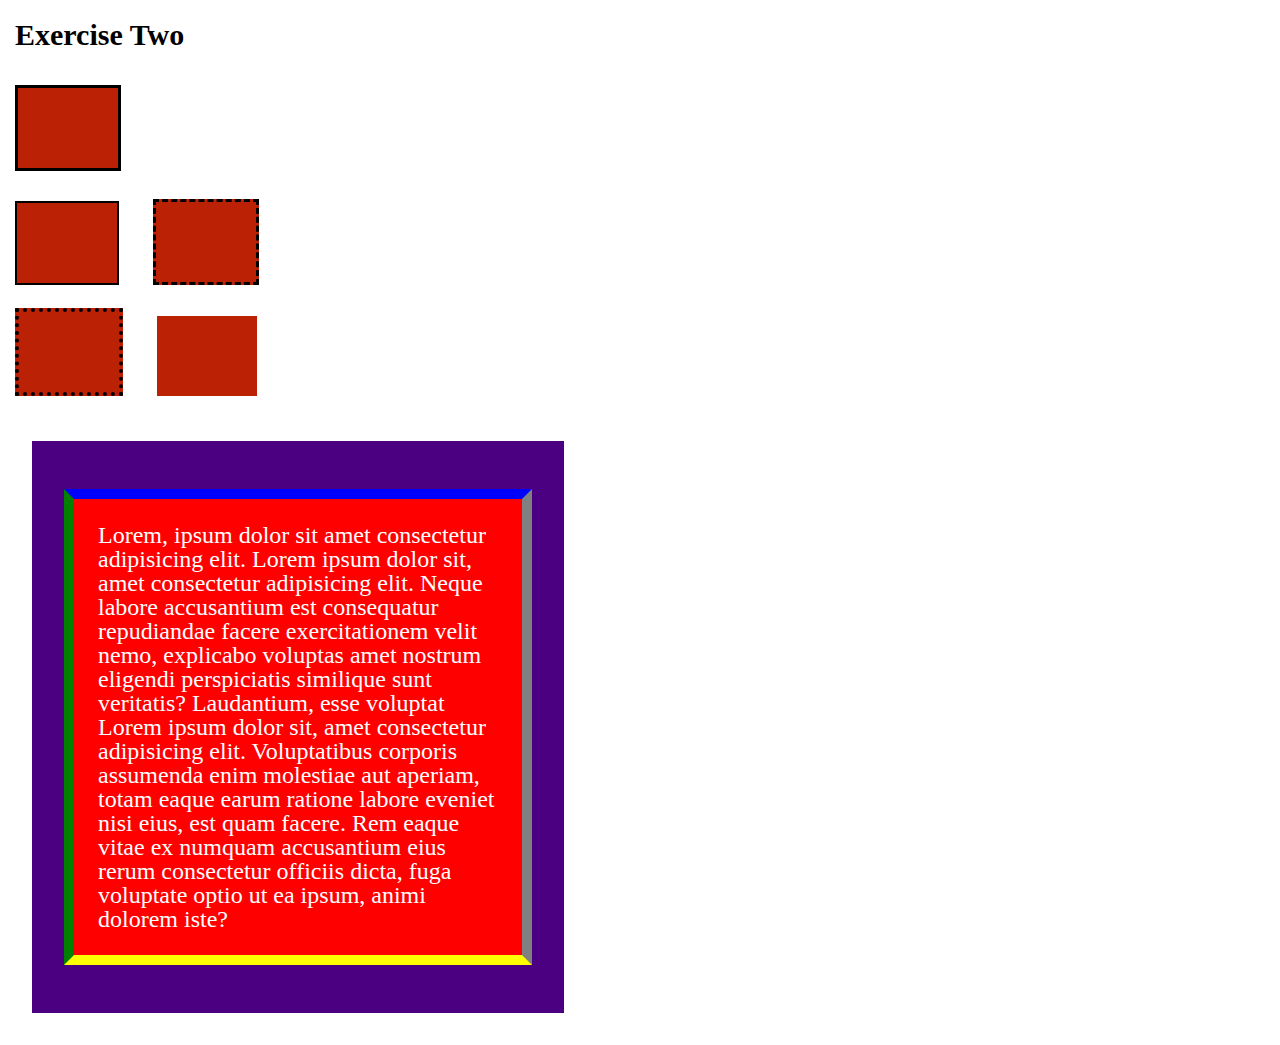
<file: block-BHaaaq/index.html>
<!DOCTYPE html>
<html lang="en">
    <head>
        <meta charset="UTF-8">
        <meta name="viewport" content="width=device-width, initial-scale=1.0">
        <title>Assignment 2 | Box Model</title>
        <link rel="stylesheet" href="style.css">
    </head>
    <body>
        <header>
            <h1>Exercise Two</h1>
        </header>
        <main>
            <section>
                <span class="box-1"></span>
                <div class="box">
                    <span class="box-2"></span>
                    <span class="box-3"></span>
                </div>
                <div class="box">
                    <span class="box-4"></span>
                    <span class="box-5"></span>
                </div>
            </section>
            <section>
                <div class="para-contained">
                    <p>Lorem, ipsum dolor sit amet consectetur adipisicing elit. Lorem ipsum dolor sit, amet consectetur adipisicing elit. Neque labore accusantium est consequatur repudiandae facere exercitationem velit nemo, explicabo voluptas amet nostrum eligendi perspiciatis similique sunt veritatis? Laudantium, esse voluptat Lorem ipsum dolor sit, amet consectetur adipisicing elit. Voluptatibus corporis assumenda enim molestiae aut aperiam, totam eaque earum ratione labore eveniet nisi eius, est quam facere. Rem eaque vitae ex numquam accusantium eius rerum consectetur officiis dicta, fuga voluptate optio ut ea ipsum, animi dolorem iste?</p>
                </div>
            </section>
        </main>
    </body>
</html>
</file>
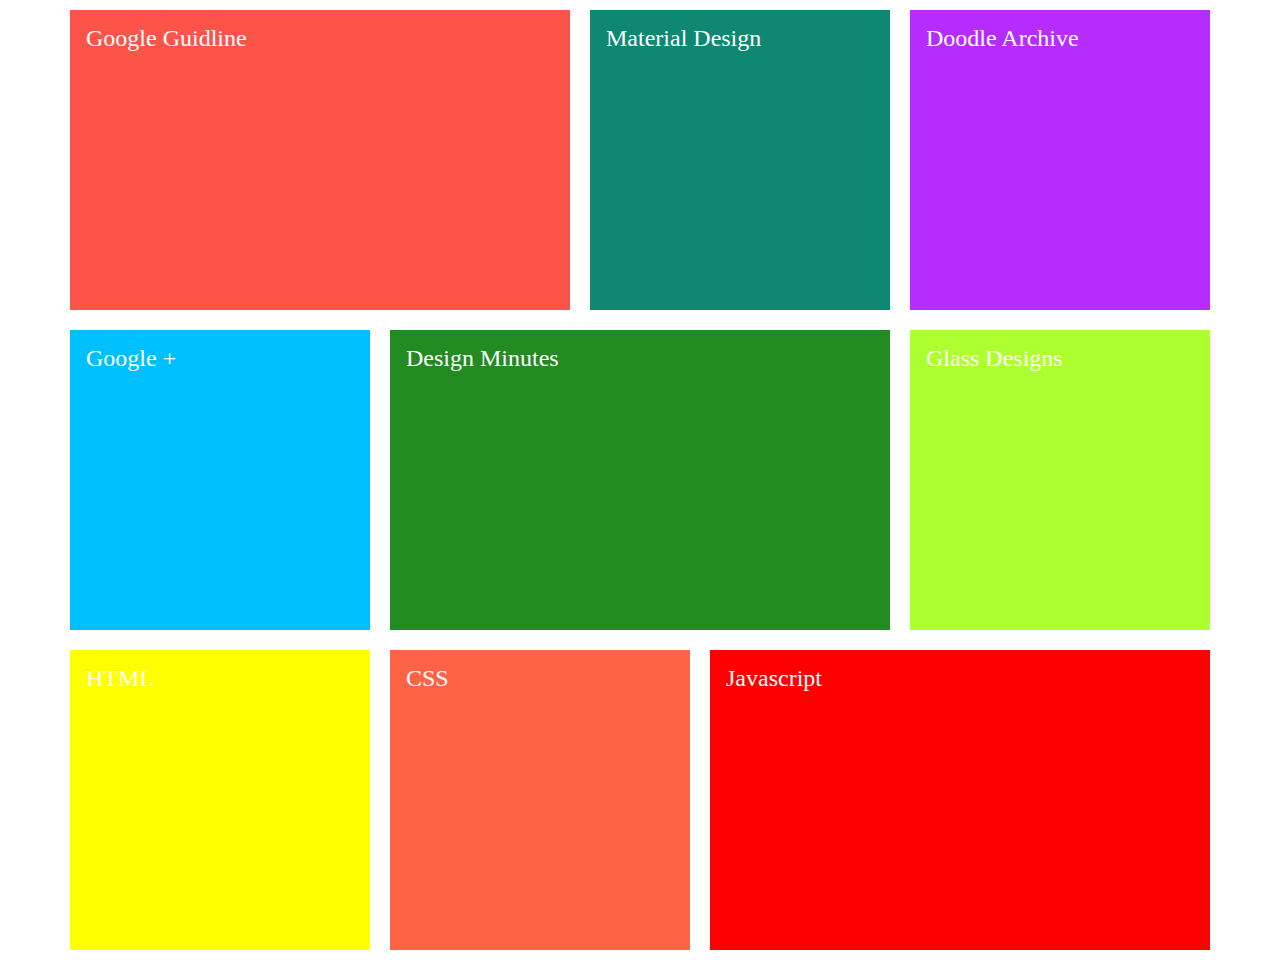
<file: block-BHaaar/index.html>
<!DOCTYPE html>
    <html lang="en">
    <head>
        <meta charset="UTF-8">
        <meta name="viewport" content="width=device-width, initial-scale=1.0">
        <title>Assignment 3 | Box model</title>
        <link rel="stylesheet" href="style.css">
    </head>
    <body>
        <main>
            <section>
                <div class="box big-box google">
                    <p>Google Guidline</p>
                </div>
                <div class="box material">
                    <p>Material Design</p>
                </div>
                <div class="box doodle">
                    <p>Doodle Archive</p>
                </div>
                <div class="box google-plus">
                    <p>Google +</p>
                </div>
                <div class="box big-box design">
                    <p>Design Minutes</p>
                </div>
                <div class="box glass">
                    <p>Glass Designs</p>
                </div>
                <div class="box html">
                    <p>HTML</p>
                </div>
                <div class="box css">
                    <p>CSS</p>
                </div>
                <div class="box big-box javascript">
                    <p>Javascript</p>
                </div>
            </section>
        </main>
    </body>
</html>
</file>
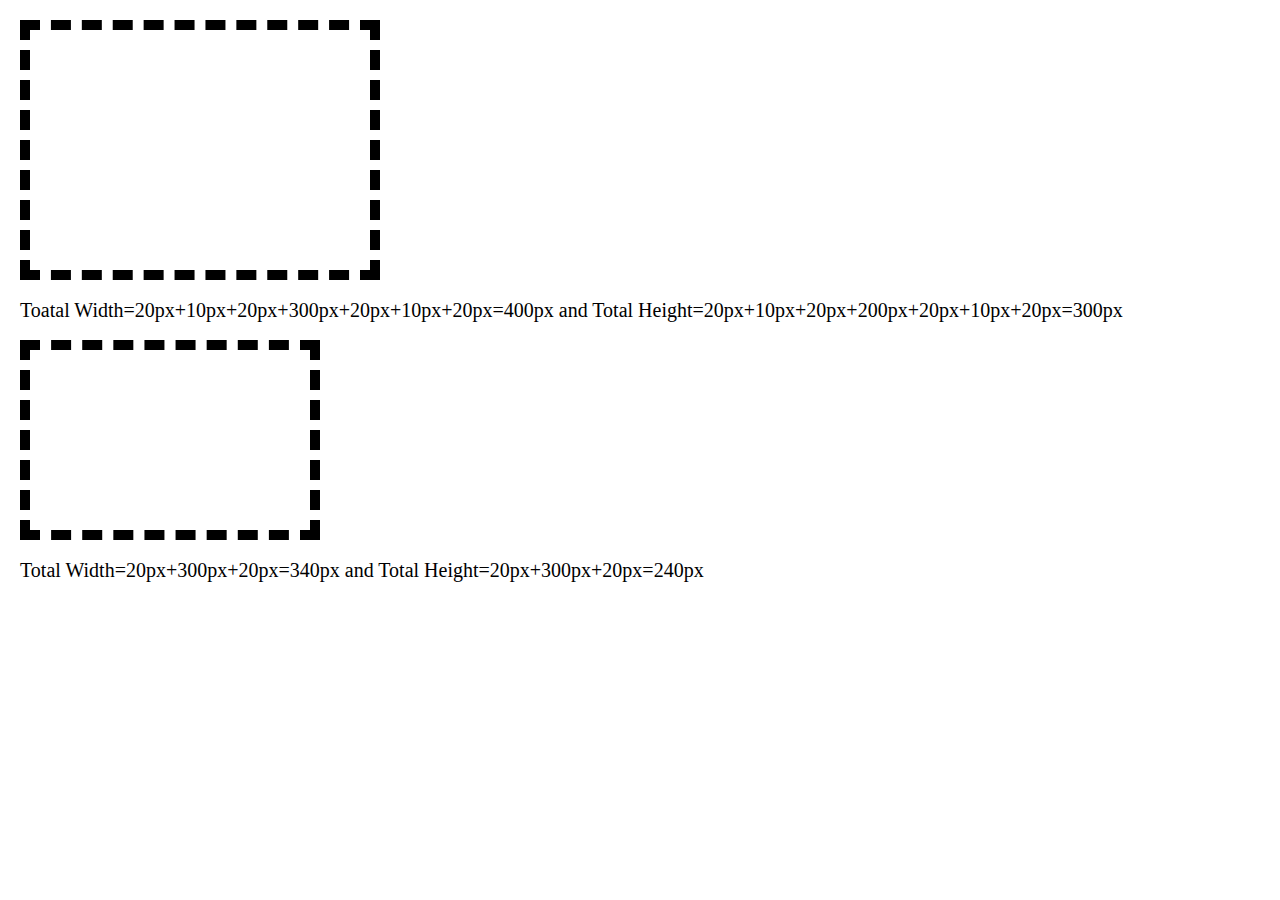
<file: block-BHaaas/index.html>
<!DOCTYPE html>
<html lang="en">
<head>
    <meta charset="UTF-8">
    <meta name="viewport" content="width=device-width, initial-scale=1.0">
    <title>Assignment 4 | Box Model</title>
    <link rel="stylesheet" href="style.css">
</head>
<body>
    <main>
        <section>
            <div class="box-1"></div>
            <p>Toatal Width=20px+10px+20px+300px+20px+10px+20px=400px and Total Height=20px+10px+20px+200px+20px+10px+20px=300px</p>
            <div class="box-2"></div>
            <p>Total Width=20px+300px+20px=340px and Total Height=20px+300px+20px=240px</p>
        </section>
    </main>
</body>
</html>
</file>
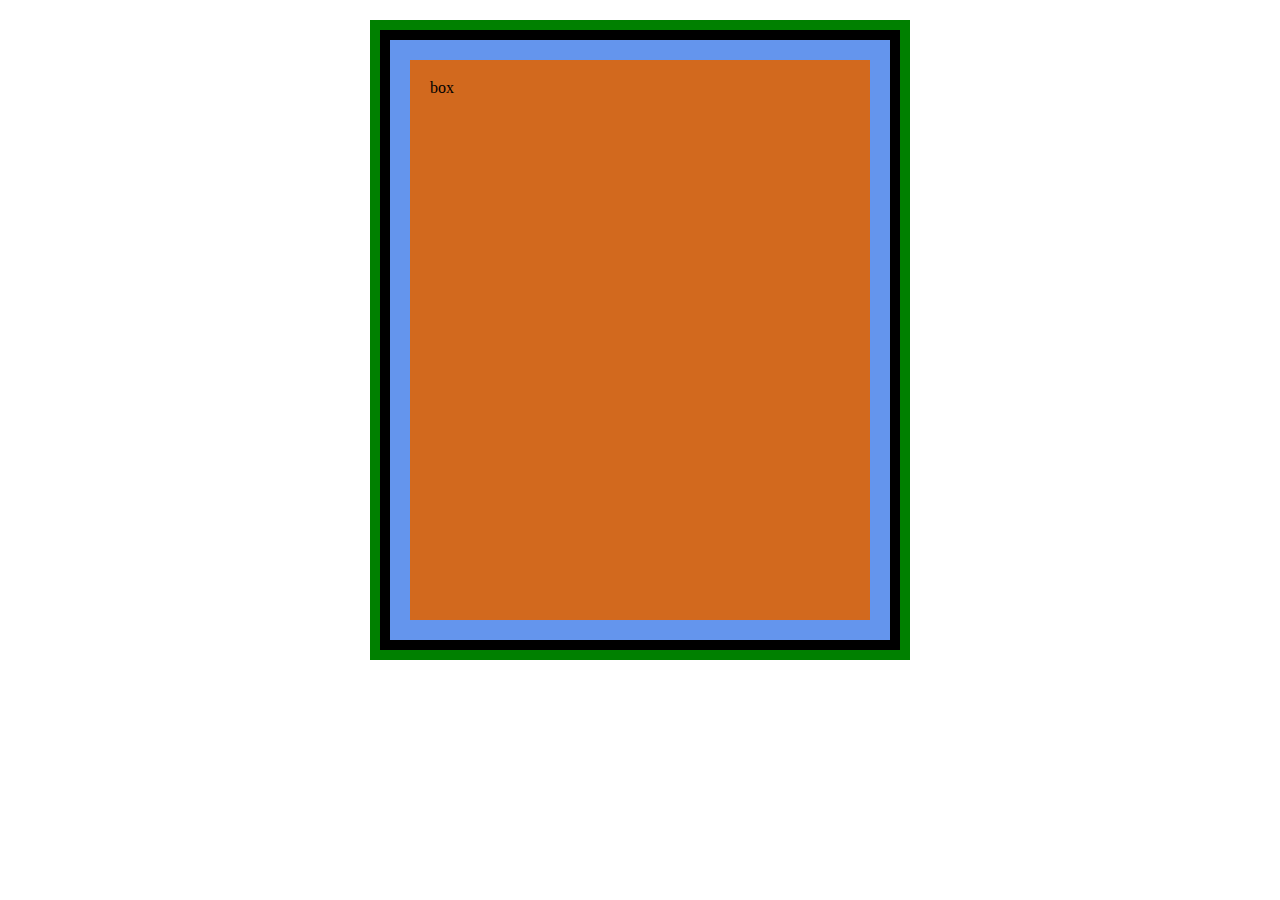
<file: block-BHaaat/index.html>
<!DOCTYPE html>
<html lang="en">
    <head>
        <meta charset="UTF-8">
        <meta name="viewport" content="width=device-width, initial-scale=1.0">
        <title>Assignment 5 | Box Modeling</title>
        <link rel="stylesheet" href="style.css">
    </head>
    <body>
        <main>
            <section>
                <div class="box">box</div>
            </section>
        </main>
    </body>
</html>
</file>
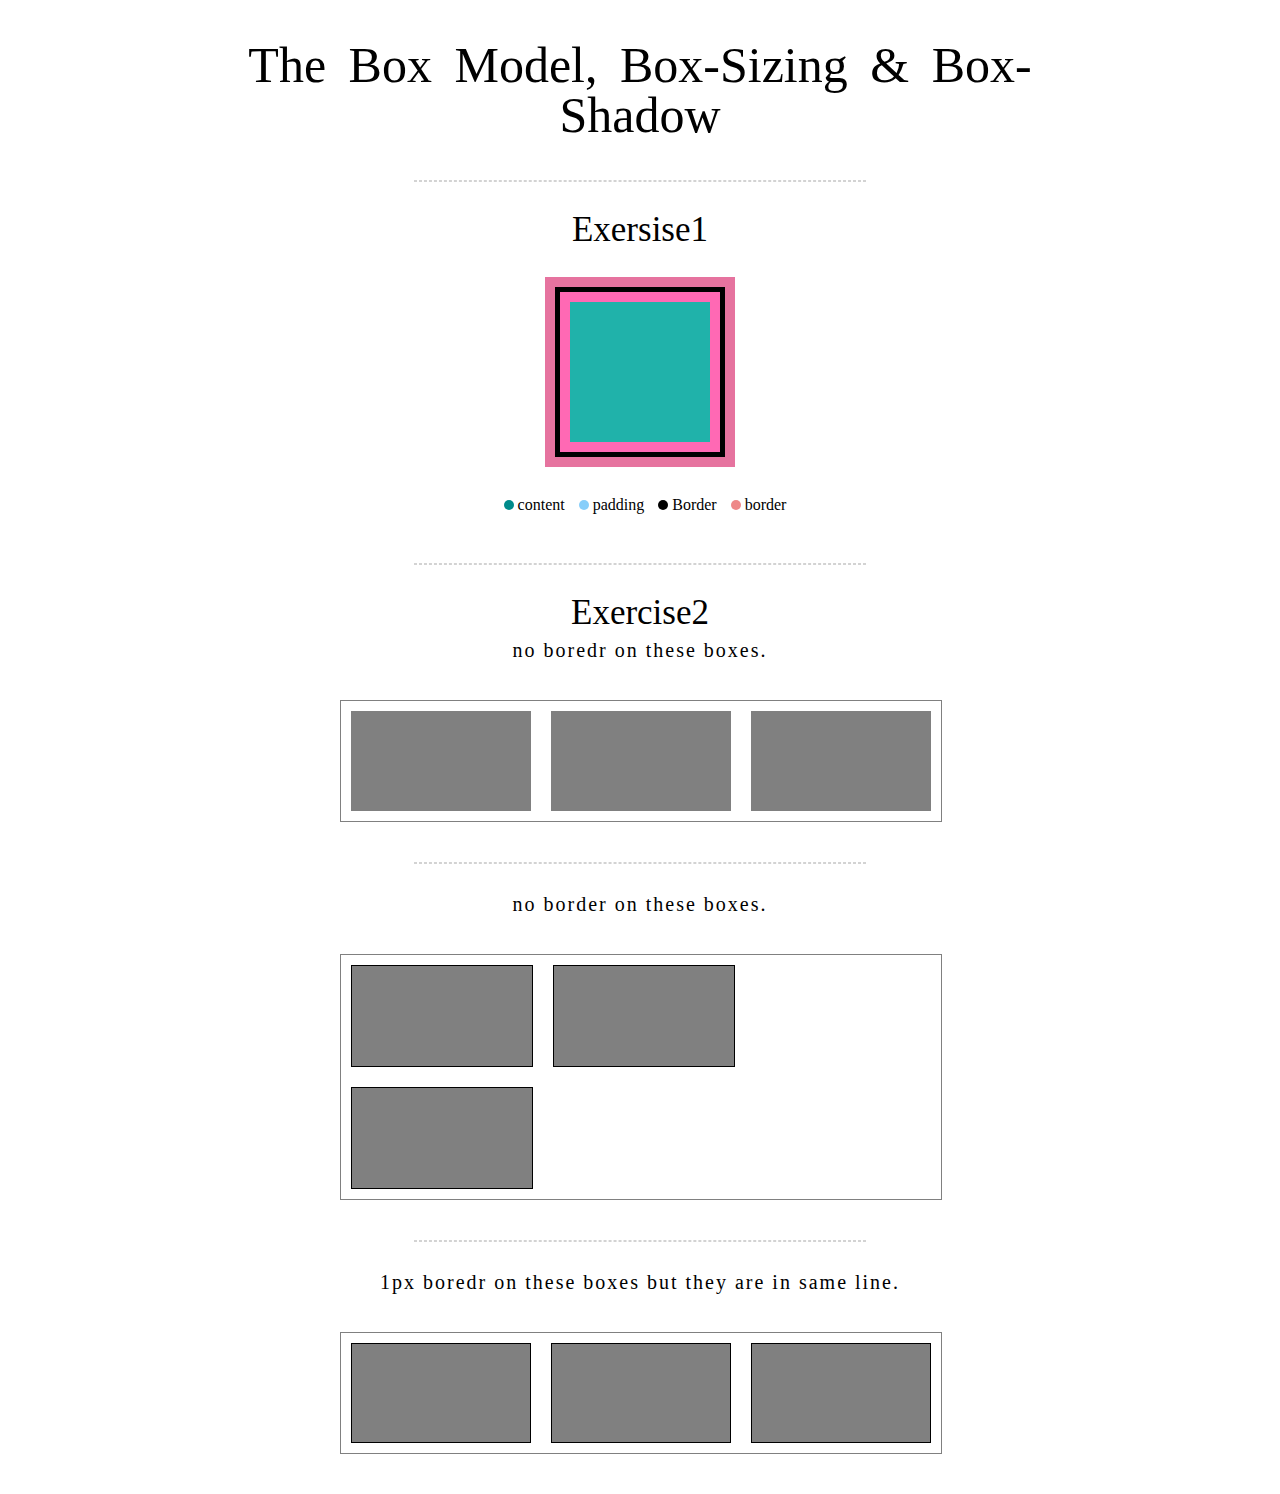
<file: block-BHaaau/index.html>
<!DOCTYPE html>
<html lang="en">
    <head>
        <meta charset="UTF-8">
        <meta name="viewport" content="width=device-width, initial-scale=1.0">
        <title>Assignment</title>
        <link rel="stylesheet" href="style.css">
    </head>
    <body>
        <header>
                <h1>The box model, box-sizing & box-shadow</h1>
        </header>
        <main>
            <section>
                <div class="exercise1">
                    <hr class="hr">
                    <h2 class="h2-ex1">Exersise1</h2>
                    <div class="box-1"><p class="content-box"></p></div>
                    <div class="color">
                        <div class="border-color text content"></div>
                        <span>content</span>
                    </div>
                    <div class="color">
                        <div class="border-color text padding"></div>
                        <span>padding</span>
                    </div>
                    <div class="color">
                        <div class="border-color text border"></div>
                        <span>Border</span>
                    </div>
                    <div class="color">
                        <div class="border-color text margin"></div>
                        <span>border</span>
                    </div>
                </div>
                <hr class="hr">
                <div class="exercise2">
                    <div class="ex2-head">
                        <h2 class="h2-ex2">Exercise2</h2>
                        <p>no boredr on these boxes.</p>
                    </div>
                    <div class="big-box">
                        <div class="small-box"></div>
                        <div class="small-box"></div>
                        <div class="small-box"></div>
                    </div>
                </div>
                <hr class="hr">
                <div class="exercise2">
                    <div class="ex2-head">
                        <p>no border on these boxes.</p>
                    </div>
                    <div class="big-box">
                        <div class="small-box section-box2"></div>
                        <div class="small-box section-box2"></div>
                        <div class="small-box section-box2"></div>
                    </div>
                </div>
                <hr class="hr">
                <div class="exercise2">
                    <div class="ex2-head">
                        <p>1px boredr on these boxes but they are in same line.</p>
                    </div>
                    <div class="big-box">
                        <div class="small-box section-box3"></div>
                        <div class="small-box section-box3"></div>
                        <div class="small-box section-box3"></div>
                    </div>
                </div>
            </section>
        </main>
    </body>
</html>
</file>
<file: block-BHaaaq/style.css>
html, body, div, span, applet, object, iframe,
h1, h2, h3, h4, h5, h6, p, blockquote, pre,
a, abbr, acronym, address, big, cite, code,
del, dfn, em, img, ins, kbd, q, s, samp,
small, strike, strong, sub, sup, tt, var,
b, u, i, center,
dl, dt, dd, ol, ul, li,
fieldset, form, label, legend,
table, caption, tbody, tfoot, thead, tr, th, td,
article, aside, canvas, details, embed, 
figure, figcaption, footer, header, hgroup, 
menu, nav, output, ruby, section, summary,
time, mark, audio, video {
	margin: 0;
	padding: 0;
	border: 0;
	font-size: 100%;
	font: inherit;
	vertical-align: baseline;
}
/* HTML5 display-role reset for older browsers */
article, aside, details, figcaption, figure, 
footer, header, hgroup, menu, nav, section {
	display: block;
}
body {
    line-height: 1;
    box-sizing: border-box;
}
ol, ul {
	list-style: none;
}
blockquote, q {
	quotes: none;
}
blockquote:before, blockquote:after,
q:before, q:after {
	content: '';
	content: none;
}
table {
	border-collapse: collapse;
	border-spacing: 0;
}

.box span {
    background-color: #bb2205;
    display: inline-block;
    padding: 40px 50px;
    margin: 10px 15px;
}
.box-1{
    padding: 40px 50px;
    background-color: #bb2205;
    margin: 15px 15px;
    display: inline-block;
    border: 3px solid black;
}
.box-3{
    border: 3px dashed black;
}
.box-2{
    border:2px solid #000;
    border-style: double;
}
.box-4{
    border:4px black dotted;
}
h1{
  font-size: 30px;
  font-weight: bold;
  padding: 20px 15px;
}
p{
    width: 400px;
    background: red;
    font-size: 24px;
    color: white;
    padding: 24px;
    border-top:10px solid blue;
    border-right: 10px solid gray;
    border-bottom: 10px solid yellow;
    border-left: 10px solid green;
}
.para-contained{
    background-color: indigo;
    display: inline-block;
    padding: 48px 32px;
    margin: 32px;
}
</file>
<file: block-BHaaar/style.css>
html, body, div, span, applet, object, iframe,
h1, h2, h3, h4, h5, h6, p, blockquote, pre,
a, abbr, acronym, address, big, cite, code,
del, dfn, em, img, ins, kbd, q, s, samp,
small, strike, strong, sub, sup, tt, var,
b, u, i, center,
dl, dt, dd, ol, ul, li,
fieldset, form, label, legend,
table, caption, tbody, tfoot, thead, tr, th, td,
article, aside, canvas, details, embed, 
figure, figcaption, footer, header, hgroup, 
menu, nav, output, ruby, section, summary,
time, mark, audio, video {
	margin: 0;
	padding: 0;
	border: 0;
	font-size: 100%;
	font: inherit;
	vertical-align: baseline;
}
/* HTML5 display-role reset for older browsers */
article, aside, details, figcaption, figure, 
footer, header, hgroup, menu, nav, section {
	display: block;
}
body {
	line-height: 1;
}
ol, ul {
	list-style: none;
}
blockquote, q {
	quotes: none;
}
blockquote:before, blockquote:after,
q:before, q:after {
	content: '';
	content: none;
}
table {
	border-collapse: collapse;
	border-spacing: 0;
}
section{
    width: 1160px;
    margin: 0 auto;
    font-size: 0;
}
.box{
    width: 300px;
    height: 300px;
    background-color: aqua;
    display: inline-block;
    font-size: 24px;
    margin: 10px;
    color: white;
    padding: 16px;
    box-sizing: border-box;
}
.big-box{
    width: 500px;
}
.google{
    background-color: #FD5349;
}
.material{
    background-color: #0F8871;
}
.doodle{
    background-color: #B62Cff;
}
.google-plus{
    background-color: deepskyblue;
}
.design{
    background-color: forestgreen;
}
.glass{
    background-color: greenyellow;
}
.html{
    background-color: yellow;
}
.css{
    background-color: tomato;
}
.javascript{
    background-color: red;
}
</file>
<file: block-BHaaas/style.css>
html, body, div, span, applet, object, iframe,
h1, h2, h3, h4, h5, h6, p, blockquote, pre,
a, abbr, acronym, address, big, cite, code,
del, dfn, em, img, ins, kbd, q, s, samp,
small, strike, strong, sub, sup, tt, var,
b, u, i, center,
dl, dt, dd, ol, ul, li,
fieldset, form, label, legend,
table, caption, tbody, tfoot, thead, tr, th, td,
article, aside, canvas, details, embed, 
figure, figcaption, footer, header, hgroup, 
menu, nav, output, ruby, section, summary,
time, mark, audio, video {
	margin: 0;
	padding: 0;
	border: 0;
	font-size: 100%;
	font: inherit;
	vertical-align: baseline;
}
/* HTML5 display-role reset for older browsers */
article, aside, details, figcaption, figure, 
footer, header, hgroup, menu, nav, section {
	display: block;
}
body {
	line-height: 1;
}
ol, ul {
	list-style: none;
}
blockquote, q {
	quotes: none;
}
blockquote:before, blockquote:after,
q:before, q:after {
	content: '';
	content: none;
}
table {
	border-collapse: collapse;
	border-spacing: 0;
}
.box-1{
    width:300px;
    height: 200px;
    padding: 20px;
    margin: 20px;
    border: 10px dashed black;
}
.box-2{
    width:300px;
    height: 200px;
    margin: 20px;
    border: 10px dashed black;
    padding: 20px;
    box-sizing: border-box;
}
p{
    font-size: 20px;
    font-weight: 500;
    margin-left: 20px;
}
</file>
<file: block-BHaaat/style.css>
html, body, div, span, applet, object, iframe,
h1, h2, h3, h4, h5, h6, p, blockquote, pre,
a, abbr, acronym, address, big, cite, code,
del, dfn, em, img, ins, kbd, q, s, samp,
small, strike, strong, sub, sup, tt, var,
b, u, i, center,
dl, dt, dd, ol, ul, li,
fieldset, form, label, legend,
table, caption, tbody, tfoot, thead, tr, th, td,
article, aside, canvas, details, embed, 
figure, figcaption, footer, header, hgroup, 
menu, nav, output, ruby, section, summary,
time, mark, audio, video {
	margin: 0;
	padding: 0;
	border: 0;
	font-size: 100%;
	font: inherit;
	vertical-align: baseline;
}
/* HTML5 display-role reset for older browsers */
article, aside, details, figcaption, figure, 
footer, header, hgroup, menu, nav, section {
	display: block;
}
body {
	line-height: 1;
}
ol, ul {
	list-style: none;
}
blockquote, q {
	quotes: none;
}
blockquote:before, blockquote:after,
q:before, q:after {
	content: '';
	content: none;
}
table {
	border-collapse: collapse;
	border-spacing: 0;
}
.box{
    width: 500px;
    height: 600px;
    background-color: chocolate;
    margin: 40px auto;
    padding: 20px;
    border:20px solid cornflowerblue;
    outline: 10px solid black;
    box-sizing: border-box;
    box-shadow:  0 0 0 20px  green;
}
</file>
<file: block-BHaaau/style.css>
html, body, div, span, applet, object, iframe,
h1, h2, h3, h4, h5, h6, p, blockquote, pre,
a, abbr, acronym, address, big, cite, code,
del, dfn, em, img, ins, kbd, q, s, samp,
small, strike, strong, sub, sup, tt, var,
b, u, i, center,
dl, dt, dd, ol, ul, li,
fieldset, form, label, legend,
table, caption, tbody, tfoot, thead, tr, th, td,
article, aside, canvas, details, embed, 
figure, figcaption, footer, header, hgroup, 
menu, nav, output, ruby, section, summary,
time, mark, audio, video {
	margin: 0;
	padding: 0;
	border: 0;
	font-size: 100%;
	font: inherit;
	vertical-align: baseline;
}
/* HTML5 display-role reset for older browsers */
article, aside, details, figcaption, figure, 
footer, header, hgroup, menu, nav, section {
	display: block;
}
body {
	line-height: 1;
}
ol, ul {
	list-style: none;
}
blockquote, q {
	quotes: none;
}
blockquote:before, blockquote:after,
q:before, q:after {
	content: '';
	content: none;
}
table {
	border-collapse: collapse;
	border-spacing: 0;
}
h1{
    font-size: 50px;
    font-weight: 500;
    word-spacing: 10px;
    display: block;
    width: 785px;
    margin: 30px auto;
    text-align: center;
    padding: 10px;
    text-transform: capitalize;
}
hr{
    width: 25%;
    border: 1px dashed lightgrey;
}
.h2-ex1{
    font-size: 35px;
    font-weight: 500;
    margin: 30px auto;
    text-align: center;
}
.h2-ex2{
    font-size: 35px;
    font-weight: 500;
    margin-bottom: 10px;
    text-align: center;
}
section{
    width:600px;
    margin:20px auto;
}
.exercise1{
    margin: 30px auto;
    text-align: center;
}
.box-1{
    width:160px;
    height: 160px;
    background-color: hotpink;
    border: 5px solid black;
    margin: 40px auto;
    text-align: center;
    box-shadow: 0 0 0 10px #e6739f;
}
.color{
    display: inline-block;
    margin-bottom: 20px;
}
.content-box{
    background-color: lightseagreen;
    display: block;
    margin:10px;
    width:140px;
    height: 140px;
}
.border-color{
    background-color: blueviolet;
    width: 10px;
    height: 10px;
    border-radius: 50%;
}
.text{
    display: inline-block;
    text-align: center;
    margin-left: 10px;
}
.content{
    background-color: darkcyan;
}
.padding{
    background-color: lightskyblue;
}
.border{
    background-color: black;
}
.margin{
    background-color: rgb(238, 136, 136);
}
.hr{
    width: 75%;
    border: 1px dashed lightgray;
}
.big-box{
    width: 600px;
    border:1px solid gray;
    margin: 40px 0;
    font-size: 0;
}
.small-box{
    width: 180px;
    display: inline-block;
    height: 100px;
    margin: 10px;
    background-color: gray;
}
.ex2-head{
    margin: 30px auto;
    text-align: center;
}
p{
    font-size: 20px;
    font-weight: 400;
    letter-spacing: 2px;
}
.section-box2{
    border: 1px solid black;
}
.section-box3{
    border: 1px solid black;
    box-sizing: border-box;
    display: inline-block;
}
</file>
